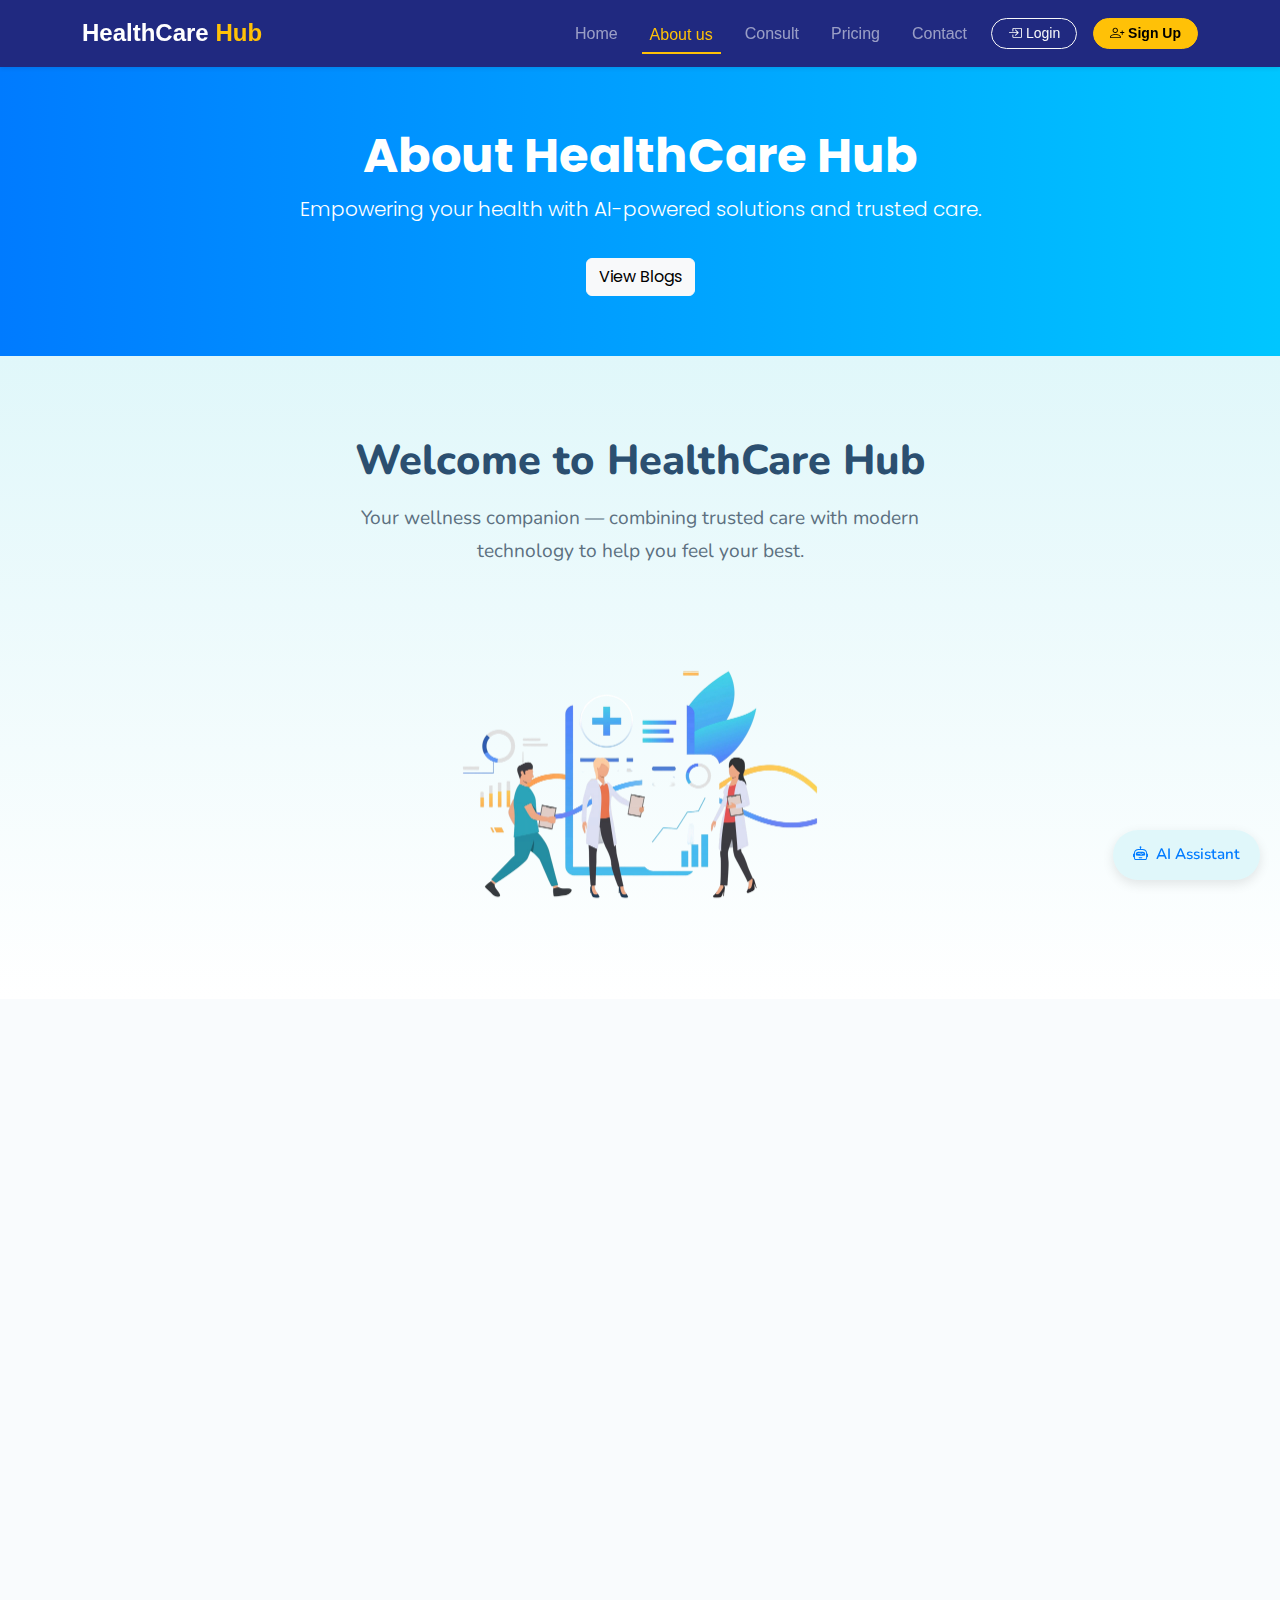
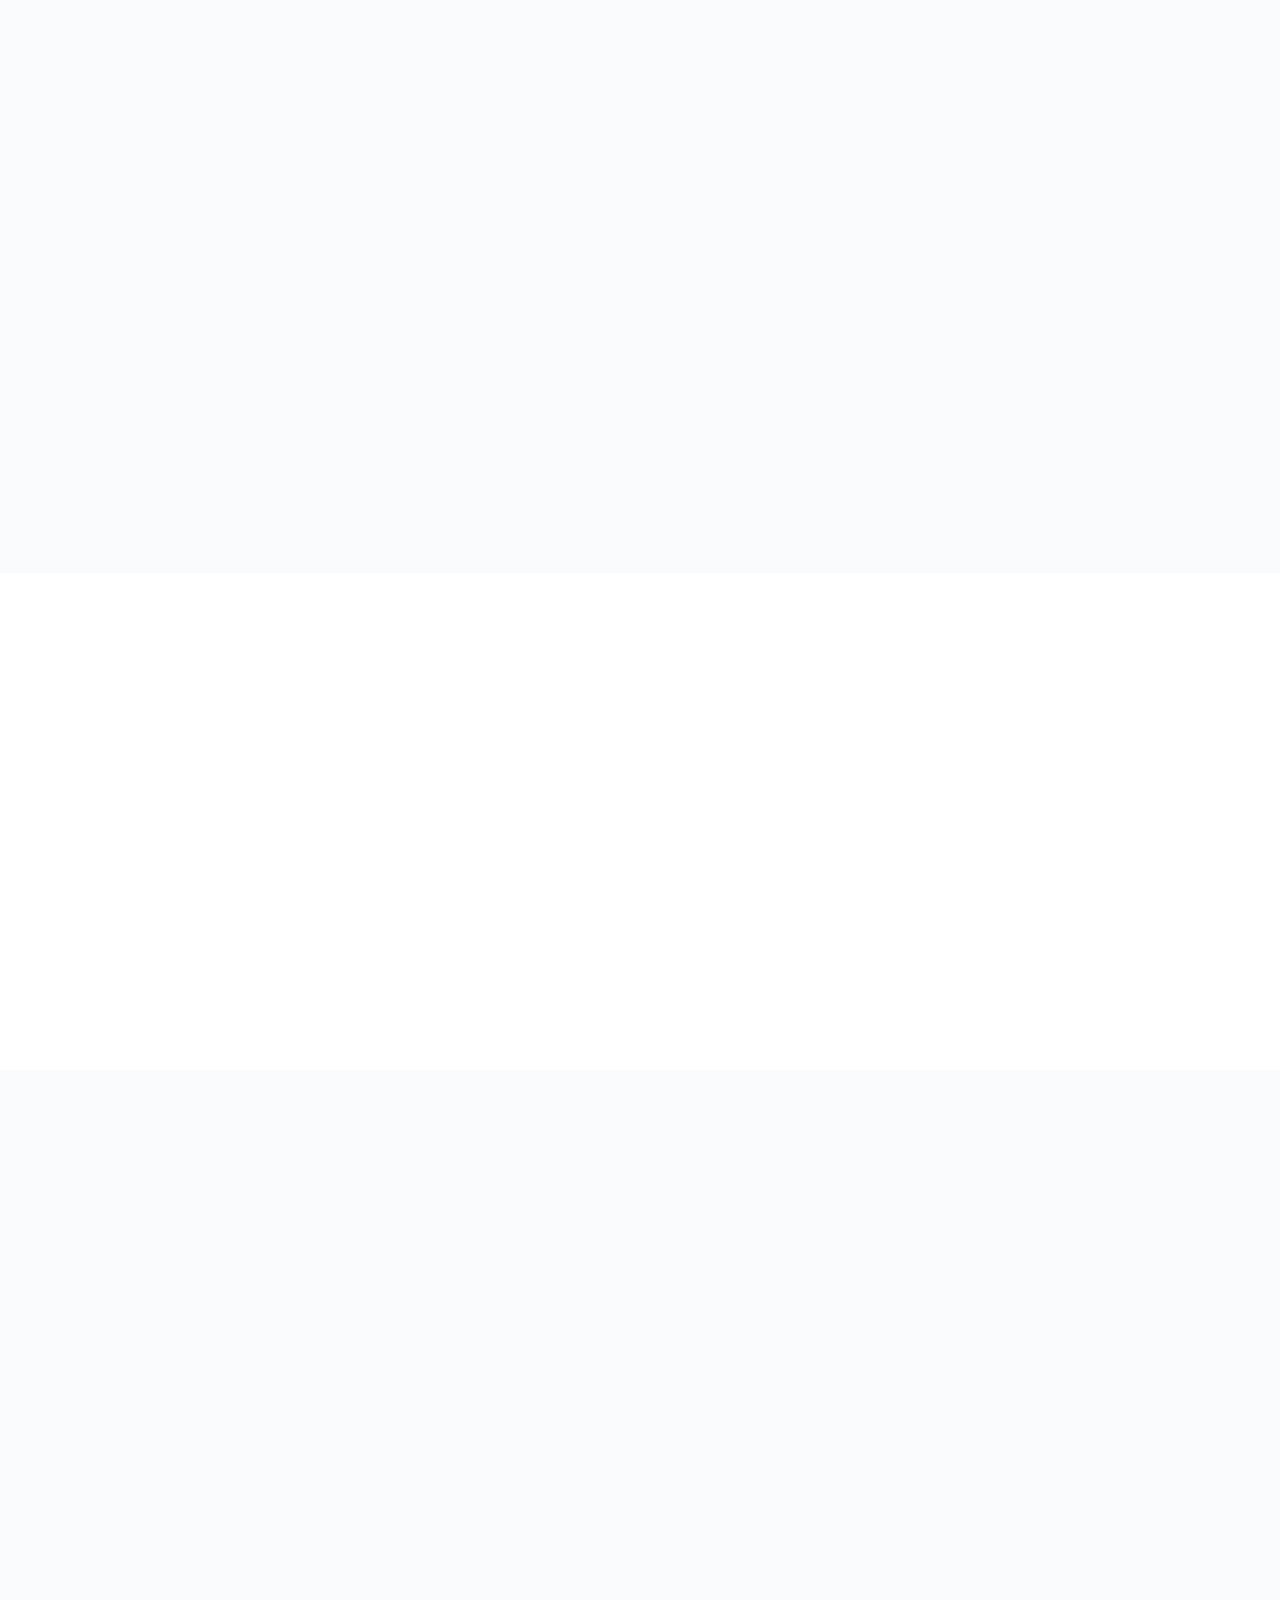
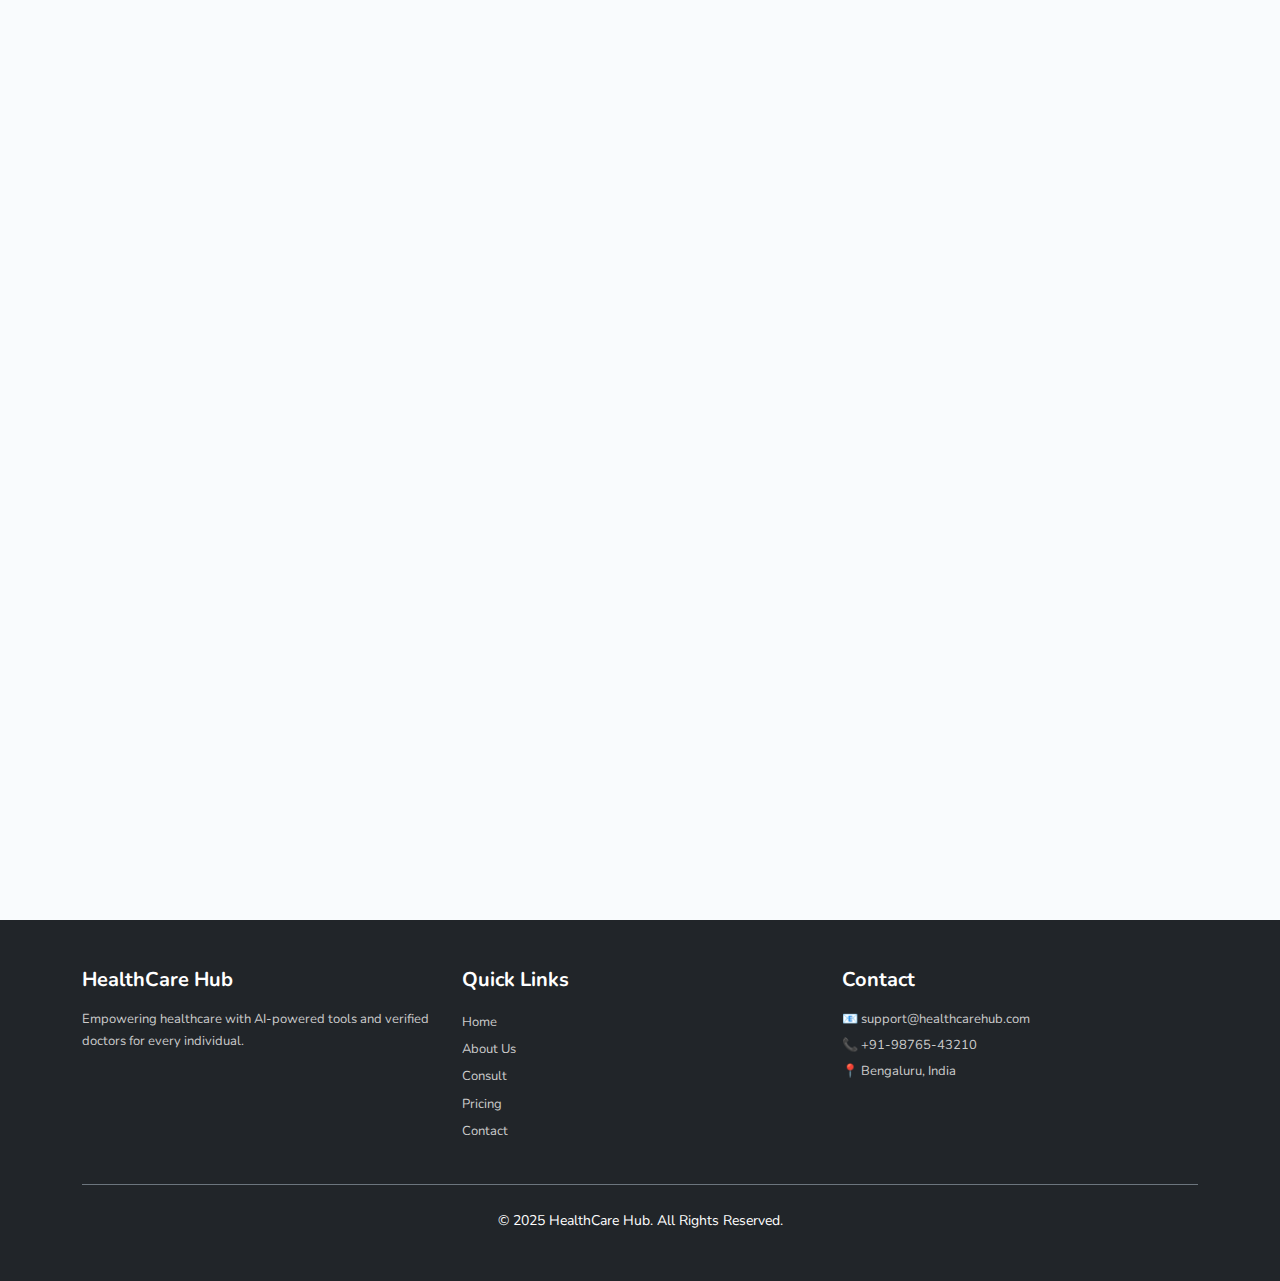
<file: about-us.html>
<!DOCTYPE html>
<html lang="en">
<head>
  <meta charset="UTF-8" />
  <meta name="viewport" content="width=device-width, initial-scale=1.0"/>
  <title>About Us | HealthCare Hub</title>

  <!-- Fonts & Icons -->
  <link rel="stylesheet" href="https://cdn.jsdelivr.net/npm/bootstrap-icons/font/bootstrap-icons.css">
  <link href="https://fonts.googleapis.com/css2?family=Nunito:wght@300;600;800&display=swap" rel="stylesheet">
  <link href="https://cdn.jsdelivr.net/npm/aos@2.3.4/dist/aos.css" rel="stylesheet">
  <!-- Bootstrap 5 -->
  <link href="https://cdn.jsdelivr.net/npm/bootstrap@5.3.0/dist/css/bootstrap.min.css" rel="stylesheet">
  <!-- Font Awesome -->
  <link rel="stylesheet" href="https://cdnjs.cloudflare.com/ajax/libs/font-awesome/6.5.0/css/all.min.css">
  <!-- Google Fonts -->
  <link href="https://fonts.googleapis.com/css2?family=Poppins:wght@300;500;700&display=swap" rel="stylesheet">

  <!-- Bootstrap Icons CDN -->
  <link rel="stylesheet" href="https://cdn.jsdelivr.net/npm/bootstrap-icons@1.10.5/font/bootstrap-icons.css">
  
  <!-- AOS CSS -->
  <link href="https://cdn.jsdelivr.net/npm/aos@2.3.4/dist/aos.css" rel="stylesheet">

  <style>
    :root {
      --primary: #6bb6ff;
      --accent: #b3e5fc;
      --bg: #f9fbfd;
      --text: #444;
      --heading: #2b4f70;
    }
    nav{ 
    font-family: 'Arial', sans-serif;
  }
  
  .navbar .nav-link.active {
    color: #ffc107 !important; 
    font-weight: 600; 
    border-bottom: 2px solid #ffc107; 
    padding-bottom: 4px;
  }
  .navbar .nav-link:hover {
    color: #ffc107 !important;
  }
    body {
      margin: 0;
      font-family: 'Nunito', sans-serif;
      background: var(--bg);
      color: var(--text);
      line-height: 1.7;
    }
    .hero-about {
    font-family: 'Poppins', sans-serif;
    background-image: url('banner-health.jpg'); /* Optional image */
    background-size: cover;
    background-position: center;
    background-blend-mode: overlay;
    background: linear-gradient(to right, #007bff, #00c6ff); 
    color: white; 
    padding: 60px 0; 
    text-align: center;
    /* line-height: 1.; */
    }

    /* Hero */
    .hero {
      background: linear-gradient(180deg, #e0f7fa, #ffffff);
      padding: 80px 20px 60px;
      text-align: center;
    }

    .hero h1 {
      font-size: 2.6rem;
      color: var(--heading);
      font-weight: 800;
      margin-bottom: 1rem;
    }

    .hero p {
      font-size: 1.2rem;
      color: #5c7080;
      max-width: 600px;
      margin: 0 auto 2rem;
    }

    .hero img {
      max-width: 500px;
      width: 90%;
      margin-top: 30px;
    }

    .section {
      padding: 80px 20px;
      text-align: center;
    }

    .section h2 {
      font-size: 2rem;
      color: var(--heading);
      margin-bottom: 1rem;
      font-weight: 700;
    }

    .section p {
      max-width: 700px;
      margin: 0 auto;
      color: #666;
    }

    .mission-section {
      background: linear-gradient(180deg, #e6f7fa 0%, #f9fbfd 100%);
      padding: 100px 20px;
      position: relative;
    }

    .mission-section h2 {
      font-size: 2.4rem;
      color: var(--heading);
      margin-bottom: 2rem;
      font-weight: 800;
    }

    .mission-text {
      max-width: 750px;
      margin: 0 auto;
      font-size: 1.25rem;
      color: #4a4a4a;
      line-height: 1.9;
      font-weight: 500;
      font-style: italic;
      padding: 0 10px;
    }
    .impact-stats {
     scroll-snap-type: x mandatory;
     -webkit-overflow-scrolling: touch;
    }
    .impact-stats > div {
      scroll-snap-align: center;
      background-color: #111; /* optional for contrast */
      border-radius: 12px;
      padding: 20px 10px;
    }
    .features {
      display: grid;
      grid-template-columns: repeat(auto-fit, minmax(260px, 1fr));
      gap: 2rem;
      margin-top: 3rem;
    }

    .feature {
      background: white;
      border-radius: 18px;
      padding: 2rem;
      box-shadow: 0 8px 24px rgba(0, 0, 0, 0.05);
      transition: all 0.3s ease;
    }

    .feature:hover {
      transform: translateY(-4px);
      box-shadow: 0 12px 32px rgba(0, 0, 0, 0.08);
    }

    .feature i {
      font-size: 2rem;
      color: var(--primary);
      margin-bottom: 0.8rem;
    }

    .feature h5 {
      font-weight: 700;
      color: var(--heading);
      margin-bottom: 0.5rem;
    }
    .blog-container {
      display: grid;
      grid-template-columns: repeat(auto-fit, minmax(280px, 1fr));
      gap: 2rem;
    }

    /* Scrollable carousel for small screens */
   @media (max-width: 768px) {
    .blog-container {
      display: flex;
      overflow-x: auto;
      gap: 1.2rem;
      padding-bottom: 1rem;
      scroll-snap-type: x mandatory;
    }
  .blog-card {
      flex: 0 0 85%;
      scroll-snap-align: center;
    }
  }

   /* Blog card styles (reuse previous styles) */
  .blog-card {
      background: #ffffff;
      border-radius: 16px;
      overflow: hidden;
      box-shadow: 0 6px 20px rgba(0, 0, 0, 0.05);
      transition: transform 0.3s ease;
      min-width: 260px;
  }
  .blog-card:hover {
      transform: translateY(-6px);
  }

  .blog-card img {
    width: 100%;
    height: 180px;
    object-fit: cover;
  }

  .blog-card .content {
    padding: 1.5rem;
    text-align: left;
  }

  .blog-card h5 {
    font-size: 1.1rem;
    color: var(--heading);
    font-weight: 700;
    margin-bottom: 0.5rem;
  }

  .blog-card p {
    font-size: 0.95rem;
    color: #666;
    margin-bottom: 1rem;
  }

  .blog-card a {
    text-decoration: none;
    color: var(--primary);
    font-weight: 600;
    font-size: 0.95rem;
  }

  /* AI Chatbot */
  .help-button {
    position: fixed;
    bottom: 20px;
    right: 20px;
    background-color: #e0f7fa;
    color: #007bff;
    font-weight: 600;
    padding: 12px 20px;
    border-radius: 50px;
    box-shadow: 0 4px 12px rgba(0, 0, 0, 0.1);
    text-decoration: none;
    font-size: 0.95rem;
    display: flex;
    align-items: center;
    gap: 8px;
    z-index: 1000;
    border: none;
    cursor: pointer;
    transition: background 0.3s ease;
  }

  .help-button:hover {
    background-color: #b2ebf2;
  }

  /* Chat Panel */
  .chatbot-panel {
    position: fixed;
    bottom: 80px;
    right: 20px;
    width: 320px;
    background: #ffffff;
    border-radius: 16px;
    box-shadow: 0 10px 25px rgba(0, 0, 0, 0.1);
    display: none;
    flex-direction: column;
    overflow: hidden;
    z-index: 1001;
  }

  .chatbot-header {
    background-color: #00bcd4;
    color: white;
    padding: 12px 16px;
    font-weight: 600;
    display: flex;
    justify-content: space-between;
    align-items: center;
  }

  .chatbot-body {
    padding: 16px;
    font-size: 0.95rem;
    color: #444;
    min-height: 120px;
  }

  .close-btn {
    background: none;
    border: none;
    color: white;
    font-size: 1rem;
    cursor: pointer;
  }
    /* cta  */
    .cta {
      background: linear-gradient(to right, #b2ebf2, #e1f5fe);
      padding: 60px 20px;
      border-radius: 30px;
      margin: 60px auto 60px;
      max-width: 900px;
      text-align: center;
    }

    .cta h3 {
      font-size: 1.8rem;
      color: #00796b;
      font-weight: 800;
      margin-bottom: 1rem;
    }

    .cta a {
      display: inline-block;
      margin-top: 1.5rem;
      background: #4fc3f7;
      color: white;
      padding: 12px 28px;
      border-radius: 50px;
      text-decoration: none;
      font-weight: 600;
      box-shadow: 0 4px 12px rgba(0, 0, 0, 0.1);
      transition: background 0.3s;
    }

    .cta a:hover {
      background: #039be5;
    }
    .confetti-piece {
      position: absolute;
      top: -10px;
      animation: fall linear infinite;
    }
    @keyframes fall {
      0% {
      transform: translateY(0) rotate(0deg);
      }
      100% {
      transform: translateY(110vh) rotate(360deg);
      }
    }
    .partner-logo {
      max-height: 50px;
      transition: transform 0.3s ease, filter 0.3s ease;
      filter: grayscale(100%);
    }

    .partner-logo:hover {
    transform: scale(1.05);
    filter: grayscale(0%);
    }

    .trusted-carousel {
    scroll-snap-type: x mandatory;
    -webkit-overflow-scrolling: touch;
    }

    .trusted-carousel img {
    flex: 0 0 auto;
    scroll-snap-align: center;
    max-height: 50px;
    }


    
    footer {
      background-color: #333;
      color: white;
    }

    .footer-link,
    footer p {
      color: #cccccc;
      text-decoration: none;
      transition: color 0.3s ease;
      font-size: small;
    }

    .footer-link:hover,
    footer p:hover {
      text-decoration: underline;
      color: #ffffff;
    }
    footer h5 {
      font-weight: 600;
    }

    @media (max-width: 600px) {
      .hero h1 { font-size: 2rem; }
      .section h2 { font-size: 1.5rem; }
    }
  </style>
</head>
<body>
    <!-- Navbar -->
  <nav class="navbar navbar-expand-lg navbar-dark sticky-top shadow-sm"  style="background-color: rgba(20, 30, 121, 0.95); font-family: 'Arial', sans-serif;">
    <div class="container">
      <a class="navbar-brand fw-bold text-white fs-4" href="#">
        HealthCare <span class="text-warning">Hub</span>
      </a>
      <button class="navbar-toggler text-white" type="button" data-bs-toggle="collapse" data-bs-target="#navbarNav">
        <span class="navbar-toggler-icon"></span>
      </button>
      <div class="collapse navbar-collapse" id="navbarNav">
        <ul class="navbar-nav ms-auto align-items-center gap-3">
          <li class="nav-item">
            <a class="nav-link fw-medium" href="index.html">Home</a>
          </li>
          <li class="nav-item">
            <a class="nav-link fw-medium active" href="about-us.html">About us</a>
          </li>
          <li class="nav-item">
            <a class="nav-link fw-medium" href="consult.html">Consult</a>
          </li>
          <li class="nav-item">
            <a class="nav-link fw-medium" href="pricing.html">Pricing</a>
          </li>
          <li class="nav-item">
            <a class="nav-link fw-medium" href="contact-us.html">Contact</a>
          </li>
          <li class="nav-item">
            <a class="btn btn-outline-light btn-sm px-3 rounded-pill" href="login.html">
              <i class="bi bi-box-arrow-in-right"></i> Login
            </a>
          </li>
          <li class="nav-item">
            <a class="btn btn-warning btn-sm px-3 rounded-pill fw-semibold" href="signup.html">
              <i class="bi bi-person-plus"></i> Sign Up
            </a>
          </li>
        </ul>
      </div>
    </div>
  </nav>

   <!-- banner  -->
   <section class="hero-about ">
    <div class="container">
      <h1 class="display-5 fw-bold">About HealthCare Hub</h1>
      <p class="lead">Empowering your health with AI-powered solutions and trusted care.</p>
      <a href="#blogs" class="btn btn-light mt-3">View Blogs</a>

    </div>
  </section>
  <!-- Hero -->
  <section class="hero" data-aos="fade-down">
    <h1>Welcome to HealthCare Hub</h1>
    <p>Your wellness companion — combining trusted care with modern technology to help you feel your best.</p>
    <img src="soft-health.png" alt="Health Illustration">
  </section>

  <!-- Mission -->
  <section class="section mission-section" data-aos="fade-up">
    <div class="container">
      <h2>Our Mission</h2>
      <p class="mission-text">
        “We believe in simplifying healthcare by offering a safe, gentle, and intelligent space — where expert doctors, AI insights, and emotional wellness come together to support your health journey.”
      </p>
    </div>
  </section>
  


  <!-- Impact Section -->
  <section class="py-5" data-aos="fade-up" style="background-color: #000;">
    <div class="container">
      <h2 class="fw-bold mb-4 text-center text-white" data-aos="fade-up">Our Impact So Far</h2>
  
      <!-- Scrollable container for mobile -->
      <div class="impact-stats d-flex d-md-none gap-4 px-2 overflow-auto">
        <!-- Each stat -->
        <div class="text-white text-center flex-shrink-0" style="width: 75%;">
          <i class="bi bi-emoji-smile text-primary display-6 mb-2"></i>
          <h2 class="fw-bold">2,000+</h2>
          <p>Happy Users</p>
        </div>
        <div class="text-white text-center flex-shrink-0" style="width: 75%;">
          <i class="bi bi-person-badge text-success display-6 mb-2"></i>
          <h2 class="fw-bold">200+</h2>
          <p>Verified Doctors</p>
        </div>
        <div class="text-white text-center flex-shrink-0" style="width: 75%;">
          <i class="bi bi-clipboard2-pulse text-info display-6 mb-2"></i>
          <h2 class="fw-bold">25+</h2>
          <p>Specialities</p>
        </div>
        <div class="text-white text-center flex-shrink-0" style="width: 75%;">
          <i class="bi bi-star-fill text-warning display-6 mb-2"></i>
          <h2 class="fw-bold">4.5 / 5</h2>
          <p>App Rating</p>
        </div>
      </div>
  
      <!-- Desktop Grid -->
      <div class="row d-none d-md-flex text-center text-white gy-4 mt-4">
        <div class="col-md-3">
          <i class="bi bi-emoji-smile text-primary display-6 mb-2"></i>
          <h2 class="fw-bold">2,000+</h2>
          <p class="mb-0">Happy Users</p>
        </div>
        <div class="col-md-3">
          <i class="bi bi-person-badge text-success display-6 mb-2"></i>
          <h2 class="fw-bold">200+</h2>
          <p class="mb-0">Verified Doctors</p>
        </div>
        <div class="col-md-3">
          <i class="bi bi-clipboard2-pulse text-info display-6 mb-2"></i>
          <h2 class="fw-bold">25+</h2>
          <p class="mb-0">Specialities</p>
        </div>
        <div class="col-md-3">
          <i class="bi bi-star-fill text-warning display-6 mb-2"></i>
          <h2 class="fw-bold">4.5 / 5</h2>
          <p class="mb-0">App Rating</p>
        </div>
      </div>
    </div>
  </section>
  
  <!-- Features -->
  <section class="section" style="background: #f1f9fb;" data-aos="fade-up">
    <h2>What We Offer</h2>
    <div class="features">
      <div class="feature" data-aos="fade-up" data-aos-delay="100">
        <i class="bi bi-person-heart"></i>
        <h5>Doctor Consultations</h5>
        <p>Speak with certified professionals who care about your physical and emotional well-being.</p>
      </div>
      <div class="feature" data-aos="fade-up" data-aos-delay="200">
        <i class="bi bi-robot"></i>
        <h5>AI Health Insights</h5>
        <p>Receive personalized recommendations to support your health goals and reduce stress.</p>
      </div>
      <div class="feature" data-aos="fade-up" data-aos-delay="300">
        <i class="bi bi-calendar-heart"></i>
        <h5>Easy Appointments</h5>
        <p>Book appointments without hassle, with reminders that help you stay on track.</p>
      </div>
    </div>
  </section>

    <!-- Core Values Section -->
  <section class="py-5 bg-white text-center" style="font-family: 'Poppins', sans-serif;">
    <div class="container">
      <h2 class="fw-bold mb-4" data-aos="fade-up">Our Core Values</h2>
      <p class="text-muted mb-5" style="max-width: 700px; margin: 0 auto;" data-aos="fade-up" data-aos-delay="100">
        We are driven by principles that shape every interaction, every innovation, and every experience we offer.
      </p>
  
      <div class="row g-4">
        <!-- Value 1 -->
        <div class="col-md-3 col-6" data-aos="zoom-in" data-aos-delay="200">
          <div class="p-4 shadow-sm rounded-4 h-100 bg-light">
            <i class="bi bi-heart-pulse-fill fs-1 text-danger mb-3"></i>
            <h5 class="fw-semibold">Compassion</h5>
            <p class="small text-muted">We care deeply and treat every user with empathy and understanding.</p>
          </div>
        </div>
  
        <!-- Value 2 -->
        <div class="col-md-3 col-6" data-aos="zoom-in" data-aos-delay="300">
          <div class="p-4 shadow-sm rounded-4 h-100 bg-light">
            <i class="bi bi-shield-check fs-1 text-success mb-3"></i>
            <h5 class="fw-semibold">Trust</h5>
            <p class="small text-muted">We earn confidence by being secure, reliable, and transparent.</p>
          </div>
        </div>
  
        <!-- Value 3 -->
        <div class="col-md-3 col-6" data-aos="zoom-in" data-aos-delay="400">
          <div class="p-4 shadow-sm rounded-4 h-100 bg-light">
            <i class="bi bi-lightbulb fs-1 text-warning mb-3"></i>
            <h5 class="fw-semibold">Innovation</h5>
            <p class="small text-muted">We blend AI with care to create smart, accessible health solutions.</p>
          </div>
        </div>
  
        <!-- Value 4 -->
        <div class="col-md-3 col-6" data-aos="zoom-in" data-aos-delay="500">
          <div class="p-4 shadow-sm rounded-4 h-100 bg-light">
            <i class="bi bi-people fs-1 text-primary mb-3"></i>
            <h5 class="fw-semibold">Inclusivity</h5>
            <p class="small text-muted">We believe in healthcare that reaches everyone — no matter where.</p>
          </div>
        </div>
      </div>
    </div>
  </section>
  
  <!-- Blog Section -->
  <section class="section bg-white" data-aos="fade-up" id="blogs">
    <h2 style="color: var(--heading);">Latest Wellness Tips</h2>
    <p style="color: #666; max-width: 700px; margin: 0 auto 3rem;">
      Explore articles from our health experts to stay informed, mindful, and well.
    </p>
  
    <!-- Responsive container -->
    <div class="blog-container">
      <!-- Blog Card 1 -->
      <div class="blog-card">
        <img src="HealthyFood.jpg" alt="Healthy Food">
        <div class="content">
          <h5>Top 5 Foods for a Healthy Heart</h5>
          <p>Simple, everyday meals that support cardiovascular health and reduce inflammation.</p>
          <a href="#">Read More →</a>
        </div>
      </div>
  
      <!-- Blog Card 2 -->
      <div class="blog-card">
        <img src="Exercise.jpg" alt="Exercise">
        <div class="content">
          <h5>The Power of Daily Movement</h5>
          <p>How 20 minutes a day can improve mental clarity, sleep, and mood.</p>
          <a href="#">Read More →</a>
        </div>
      </div>
  
      <!-- Blog Card 3 -->
      <div class="blog-card">
        <img src="mental_heatlh.jpg" alt="Stress Relief">
        <div class="content">
          <h5>Breathwork & Stress Relief</h5>
          <p>Gentle breathing techniques to ease anxiety and reconnect with calm.</p>
          <a href="#">Read More →</a>
        </div>
      </div>
    </div>
  </section>
   <!-- Floating AI Assistant Button -->
   <button class="help-button" onclick="toggleChatbot()" title="AI Assistant">
    <i class="bi bi-robot"></i> AI Assistant
  </button>

  <!-- AI Assistant Chat Panel -->
  <div id="chatbot" class="chatbot-panel">
    <div class="chatbot-header">
      <span>AI Health Assistant</span>
      <button onclick="toggleChatbot()" class="close-btn"><i class="bi bi-x-lg"></i></button>
    </div>
    <div class="chatbot-body">
      <p class="placeholder-text">👋 Hi! I’m here to help with anything health-related.</p>
      <!-- Replace this with real AI integration if needed -->
    </div>
  </div>
  
      <!-- Special Launch Offer Section with Confetti -->
  <section class="py-5 text-center text-white position-relative overflow-hidden" data-aos="fade-up" style="background: linear-gradient(135deg, #0d6efd, #6610f2); min-height: 400px;">
   
    <!-- Confetti Background -->
    <div class="confetti position-absolute top-0 start-0 w-100 h-100" style="pointer-events: none; z-index: 1;"></div>

    <div class="container position-relative z-2" data-aos="fade-up" data-aos-duration="1200">
      <h1 class="fw-bold mb-3 display-5">🎉 Special Launch Offer! 🎉</h1>
      <p class="lead mb-4">Sign up for the <strong>Pro Plan</strong> today and enjoy <span class="text-warning fw-bold">1 Month Free</span> upgrade to our Plus Plan!</p>
      <a href="#" class="btn btn-warning btn-lg px-5 py-2 rounded-pill fw-semibold shadow" style="transition: all 0.3s ease;">
        Claim Offer Now
      </a>
    </div>

 </section>
 
  <!-- CTA -->
  <section class="cta" data-aos="zoom-in">
    <h3>Join the Wellness Revolution</h3>
    <p>Sign up for free and experience calm, confidence, and care — all in one app.</p>
    <a href="signup.html">Get Started</a>
  </section>

 
  <!-- Footer -->
  <footer class="footer bg-dark text-white py-5">
    <div class="container">
      <div class="row text-center text-md-start gy-4">
  
        <!-- Column 1 -->
        <div class="col-12 col-md-4">
          <h5 class="fw-bold mb-3">HealthCare Hub</h5>
          <p style="color: #cccccc;">Empowering healthcare with AI-powered tools and verified doctors for every individual.</p>
        </div>
  
        <!-- Column 2 -->
        <div class="col-6 col-md-4">
          <h5 class="fw-bold mb-3">Quick Links</h5>
          <ul class="list-unstyled">
            <li><a href="index.html" class="footer-link">Home</a></li>
            <li><a href="about-us.html" class="footer-link">About Us</a></li>
            <li><a href="consult.html" class="footer-link">Consult</a></li>
            <li><a href="pricing.html" class="footer-link">Pricing</a></li>
            <li><a href="contact-us.html" class="footer-link">Contact</a></li>
          </ul>
        </div>
  
        <!-- Column 3 -->
        <div class="col-6 col-md-4">
          <h5 class="fw-bold mb-3">Contact</h5>
          <p class="mb-1">📧 support@healthcarehub.com</p>
          <p class="mb-1">📞 +91-98765-43210</p>
          <p class="mb-0">📍 Bengaluru, India</p>
        </div>
      </div>
  
      <!-- Bottom Text (this must be inside .container) -->
      <div class="text-center pt-4 mt-4 border-top border-secondary small ">
        © 2025 HealthCare Hub. All Rights Reserved.
      </div>
    </div>
  </footer>
  
  

  <!-- AOS -->
  <script src="https://cdn.jsdelivr.net/npm/aos@2.3.4/dist/aos.js"></script>
  <script>AOS.init();</script>
  <script>
    function toggleChatbot() {
      const panel = document.getElementById('chatbot');
      panel.style.display = panel.style.display === 'flex' ? 'none' : 'flex';
    }
  </script>
  <script>
    const confettiContainer = document.querySelector('.confetti');
  
    for (let i = 0; i < 100; i++) {
      const confetti = document.createElement('div');
      confetti.classList.add('confetti-piece');
      confetti.style.left = Math.random() * 100 + 'vw';
      confetti.style.animationDuration = (Math.random() * 3 + 2) + 's';
      confetti.style.opacity = Math.random();
      confetti.style.fontSize = Math.random() * 10 + 8 + 'px';
      confetti.innerHTML = '🎊';
      confettiContainer.appendChild(confetti);
    }
  </script>
  
</body>
</html>
</file>
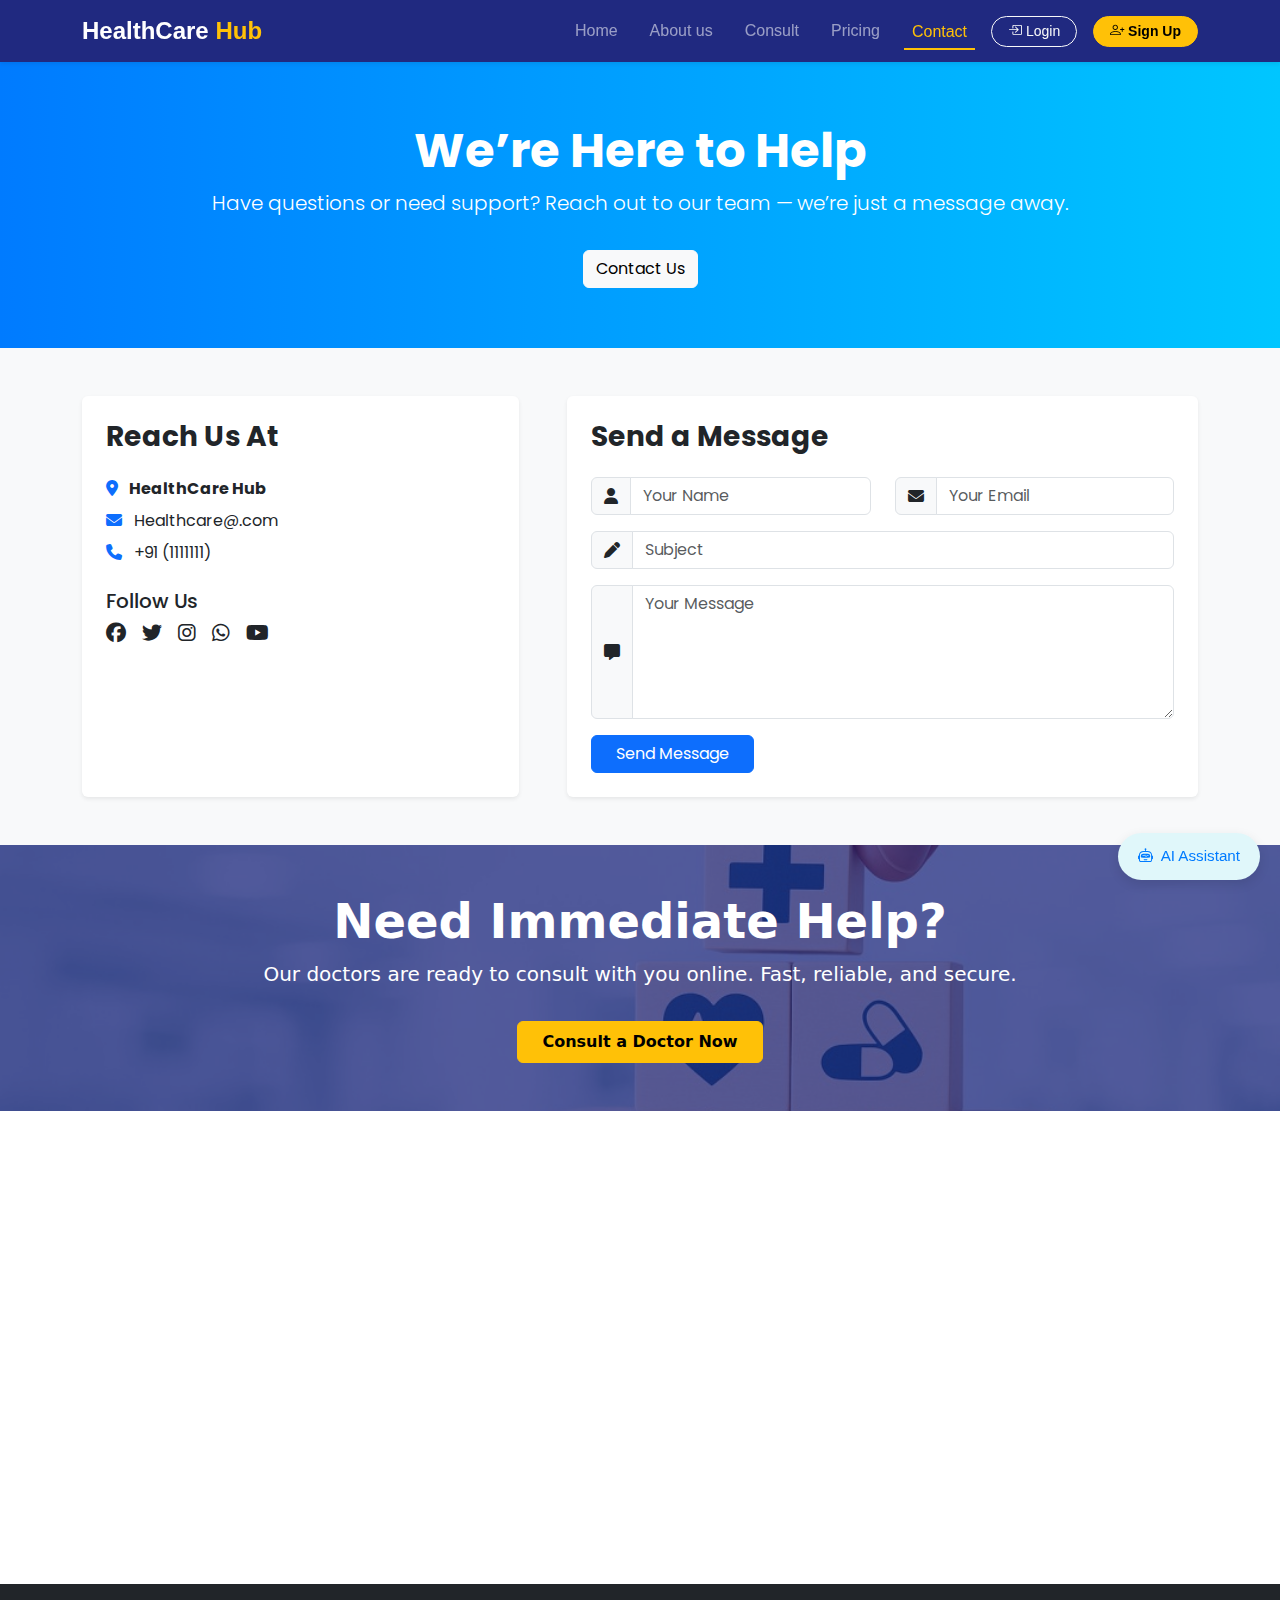
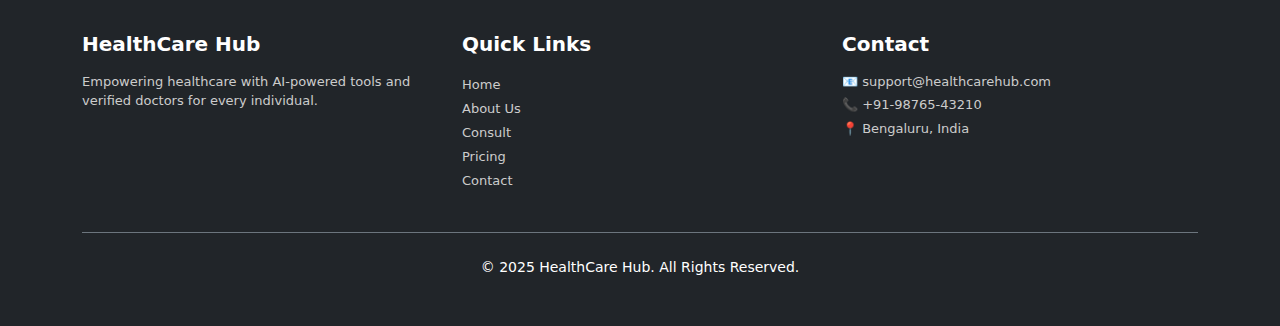
<file: contact-us.html>
<!DOCTYPE html>
<html lang="en">
<head>
  <meta charset="UTF-8" />
  <meta name="viewport" content="width=device-width, initial-scale=1.0"/>
  <title>Contact Us | HealthCare Hub</title>

  <!-- Bootstrap 5 -->
  <link href="https://cdn.jsdelivr.net/npm/bootstrap@5.3.0/dist/css/bootstrap.min.css" rel="stylesheet">
  <!-- Font Awesome -->
  <link rel="stylesheet" href="https://cdnjs.cloudflare.com/ajax/libs/font-awesome/6.5.0/css/all.min.css">
  <!-- Google Fonts -->
  <link href="https://fonts.googleapis.com/css2?family=Poppins:wght@300;500;700&display=swap" rel="stylesheet">
  <!-- Custom CSS -->
  <!-- <link rel="stylesheet" href="styles.css"> -->

  <!-- Bootstrap Icons CDN -->
  <link rel="stylesheet" href="https://cdn.jsdelivr.net/npm/bootstrap-icons@1.10.5/font/bootstrap-icons.css">
  <style>
    html{scroll-behavior: smooth;}

    .hero { background: linear-gradient(to right, #007bff, #00c6ff); color: white; padding: 60px 0; text-align: center; }

    .navbar .nav-link.active {
      color: #ffc107 !important; 
      font-weight: 600; 
      border-bottom: 2px solid #ffc107; 
      padding-bottom: 4px;
    }
    .navbar .nav-link:hover {
      color: #ffc107 !important;
    }
     /* AI Chatbot */
  .help-button {
    position: fixed;
    bottom: 20px;
    right: 20px;
    background-color: #e0f7fa;
    color: #007bff;
    font-weight: 500;
    padding: 12px 20px;
    border-radius: 50px;
    box-shadow: 0 4px 12px rgba(0, 0, 0, 0.1);
    text-decoration: none;
    font-size: 0.95rem;
    display: flex;
    align-items: center;
    gap: 8px;
    z-index: 1000;
    border: none;
    cursor: pointer;
    transition: background 0.3s ease;
  }

  .help-button:hover {
    background-color: #b2ebf2;
  }

  /* Chat Panel */
  .chatbot-panel {
    position: fixed;
    bottom: 80px;
    right: 20px;
    width: 320px;
    background: #ffffff;
    border-radius: 16px;
    box-shadow: 0 10px 25px rgba(0, 0, 0, 0.1);
    display: none;
    flex-direction: column;
    overflow: hidden;
    z-index: 1001;
  }

  .chatbot-header {
    background-color: #00bcd4;
    color: white;
    padding: 12px 16px;
    font-weight: 600;
    display: flex;
    justify-content: space-between;
    align-items: center;
  }

  .chatbot-body {
    padding: 16px;
    font-size: 0.95rem;
    color: #444;
    min-height: 120px;
  }

  .close-btn {
    background: none;
    border: none;
    color: white;
    font-size: 1rem;
    cursor: pointer;
  }

  /* Placeholder for now */
  .placeholder-text {
    text-align: center;
    color: #888;
    margin-top: 20px;
  }
  .help-button,
  .chatbot-panel,
  .chatbot-header,
  .chatbot-body {
    font-family: 'Nunito', sans-serif;
  }
    /* footer */
    footer {
      background-color: #333;
      color: white;
    }

    .footer-link,
    footer p {
      color: #cccccc;
      text-decoration: none;
      transition: color 0.3s ease;
      font-size: small;
    }

    .footer-link:hover,
    footer p:hover {
      text-decoration: underline;
      color: #ffffff;
    }
    footer h5 {
      font-weight: 600;
    }
  </style>
  
</head>
<body >

  <!-- Navbar -->
  <nav class="navbar navbar-expand-lg navbar-dark sticky-top shadow-sm"  style="background-color: rgba(20, 30, 121, 0.95); font-family: 'Arial', sans-serif;">
    <div class="container">
      <a class="navbar-brand fw-bold text-white fs-4" href="#">
        HealthCare <span class="text-warning">Hub</span>
      </a>
      <button class="navbar-toggler text-white" type="button" data-bs-toggle="collapse" data-bs-target="#navbarNav">
        <span class="navbar-toggler-icon"></span>
      </button>
      <div class="collapse navbar-collapse" id="navbarNav">
        <ul class="navbar-nav ms-auto align-items-center gap-3">
          <li class="nav-item">
            <a class="nav-link fw-medium" href="index.html">Home</a>
          </li>
          <li class="nav-item">
            <a class="nav-link fw-medium" href="about-us.html">About us</a>
          </li>
          <li class="nav-item">
            <a class="nav-link fw-medium" href="consult.html">Consult</a>
          </li>
          <li class="nav-item">
            <a class="nav-link fw-medium" href="pricing.html">Pricing</a>
          </li>
          <li class="nav-item">
            <a class="nav-link fw-medium active" href="contact-us.html">Contact</a>
          </li>
          <li class="nav-item">
            <a class="btn btn-outline-light btn-sm px-3 rounded-pill" href="login.html">
              <i class="bi bi-box-arrow-in-right"></i> Login
            </a>
          </li>
          <li class="nav-item">
            <a class="btn btn-warning btn-sm px-3 rounded-pill fw-semibold" href="signup.html">
              <i class="bi bi-person-plus"></i> Sign Up
            </a>
          </li>
        </ul>
      </div>
    </div>
  </nav>

  
  <!-- banner  -->
  <section class="hero">
    <div class="container" style="font-family: 'Poppins', sans-serif;">
      <h1 class="display-5 fw-bold">We’re Here to Help</h1>
      <p class="lead">Have questions or need support? Reach out to our team — we’re just a message away.</p>
      <a href="#contact-section" class="btn btn-light mt-3 bn-lg">Contact Us</a>
    </div>
  </section>

  <!-- Floating AI Assistant Button -->
  <button class="help-button" onclick="toggleChatbot()" title="AI Assistant">
    <i class="bi bi-robot"></i> AI Assistant
  </button>

  <!-- AI Assistant Chat Panel -->
  <div id="chatbot" class="chatbot-panel">
    <div class="chatbot-header">
      <span>AI Health Assistant</span>
      <button onclick="toggleChatbot()" class="close-btn"><i class="bi bi-x-lg"></i></button>
    </div>
    <div class="chatbot-body">
      <p class="placeholder-text">👋 Hi! I’m here to help with anything health-related.</p>
      <!-- Replace this with real AI integration if needed -->
    </div>
  </div>

  <!-- Contact Section -->
  <section class="py-5 bg-light" id="contact-section" style="font-family: 'Poppins', sans-serif;">
    <div class="container">
      <div class="row g-5 align-items-stretch">
        
        <!-- Contact Info -->
        <div class="col-md-5">
          <div class="bg-white p-4 rounded shadow-sm h-100">
            <h3 class="fw-bold mb-4">Reach Us At</h3>
            <p class="fw-bold mb-2"><i class="fas fa-map-marker-alt me-2 text-primary"></i> HealthCare Hub</p>
            <p class="mb-2"><i class="fas fa-envelope me-2 text-primary"></i> <a href="mailto:Healthcare@.com" class="text-dark text-decoration-none">Healthcare@.com</a></p>
            <p class="mb-4"><i class="fas fa-phone me-2 text-primary"></i> <a href="tel:+91" class="text-dark text-decoration-none">+91 (1111111)</a></p>

            <h5 class="mt-4">Follow Us</h5>
            <div class="d-flex gap-3">
              <a href="#" class="text-dark"><i class="fab fa-facebook fa-lg"></i></a>
              <a href="#" class="text-dark"><i class="fab fa-twitter fa-lg"></i></a>
              <a href="#" class="text-dark"><i class="fab fa-instagram fa-lg"></i></a>
              <a href="#" class="text-dark"><i class="fab fa-whatsapp fa-lg"></i></a>
              <a href="#" class="text-dark"><i class="fab fa-youtube fa-lg"></i></a>
            </div>
          </div>
        </div>

        <!-- Contact Form -->
        <div class="col-md-7">
          <div class="bg-white p-4 rounded shadow-sm">
            <h3 class="fw-bold mb-4">Send a Message</h3>
            <form action="#" method="post">
              <div class="row">
                <div class="col-md-6 mb-3">
                  <div class="input-group">
                    <span class="input-group-text"><i class="fas fa-user"></i></span>
                    <input type="text" class="form-control" placeholder="Your Name" required>
                  </div>
                </div>
                <div class="col-md-6 mb-3">
                  <div class="input-group">
                    <span class="input-group-text"><i class="fas fa-envelope"></i></span>
                    <input type="email" class="form-control" placeholder="Your Email" required>
                  </div>
                </div>
              </div>
              <div class="mb-3 input-group">
                <span class="input-group-text"><i class="fas fa-pen"></i></span>
                <input type="text" class="form-control" placeholder="Subject" required>
              </div>
              <div class="mb-3 input-group">
                <span class="input-group-text"><i class="fas fa-message"></i></span>
                <textarea class="form-control" rows="5" placeholder="Your Message" required></textarea>
              </div>
              <button type="submit" class="btn btn-primary px-4">Send Message</button>
            </form>
          </div>
        </div>

      </div>
    </div>
  </section>
  
  <!-- consultCTA  -->
  <section class="position-relative text-white py-5 mb-3" style="background-image: url('services.jpg'); background-size: cover; background-position: center;">
    <div class="overlay" style="position:absolute; top:0; left:0; width:100%; height:100%; background: rgba(20, 30, 121, 0.7); z-index: 1;"></div>
    <div class="container position-relative z-2 text-center">
      <h2 class="display-5 fw-bold">Need Immediate Help?</h2>
      <p class="lead">Our doctors are ready to consult with you online. Fast, reliable, and secure.</p>
      <a href="consult.html" class="btn btn-warning mt-3 px-4 py-2 fw-semibold">Consult a Doctor Now</a>
    </div>
  </section>
  
  <!-- Map Section -->
  <section class="py-0">
    <div class="container-fluid px-0">
      <iframe
        src="https://www.google.com/maps/embed?..." 
        width="100%" height="450" style="border:0;" allowfullscreen="" loading="lazy">
      </iframe>
    </div>
  </section>

  <!-- Footer -->
    
  <!-- Footer -->
  <footer class="footer bg-dark text-white py-5">
    <div class="container">
      <div class="row text-center text-md-start gy-4">
  
        <!-- Column 1 -->
        <div class="col-12 col-md-4">
          <h5 class="fw-bold mb-3">HealthCare Hub</h5>
          <p style="color: #cccccc;">Empowering healthcare with AI-powered tools and verified doctors for every individual.</p>
        </div>
  
        <!-- Column 2 -->
        <div class="col-6 col-md-4">
          <h5 class="fw-bold mb-3">Quick Links</h5>
          <ul class="list-unstyled">
            <li><a href="index.html" class="footer-link">Home</a></li>
            <li><a href="about-us.html" class="footer-link">About Us</a></li>
            <li><a href="consult.html" class="footer-link">Consult</a></li>
            <li><a href="pricing.html" class="footer-link">Pricing</a></li>
            <li><a href="contact-us.html" class="footer-link">Contact</a></li>
          </ul>
        </div>
  
        <!-- Column 3 -->
        <div class="col-6 col-md-4">
          <h5 class="fw-bold mb-3">Contact</h5>
          <p class="mb-1">📧 support@healthcarehub.com</p>
          <p class="mb-1">📞 +91-98765-43210</p>
          <p class="mb-0">📍 Bengaluru, India</p>
        </div>
      </div>
  
      <!-- Bottom Text (this must be inside .container) -->
      <div class="text-center pt-4 mt-4 border-top border-secondary small ">
        © 2025 HealthCare Hub. All Rights Reserved.
      </div>
    </div>
  </footer>

  <!-- Bootstrap JS -->
  <script src="https://cdn.jsdelivr.net/npm/bootstrap@5.3.0/dist/js/bootstrap.bundle.min.js"></script>
  <script>
    function toggleChatbot() {
      const panel = document.getElementById('chatbot');
      panel.style.display = panel.style.display === 'flex' ? 'none' : 'flex';
    }
  </script>
</body>
</html>
</file>
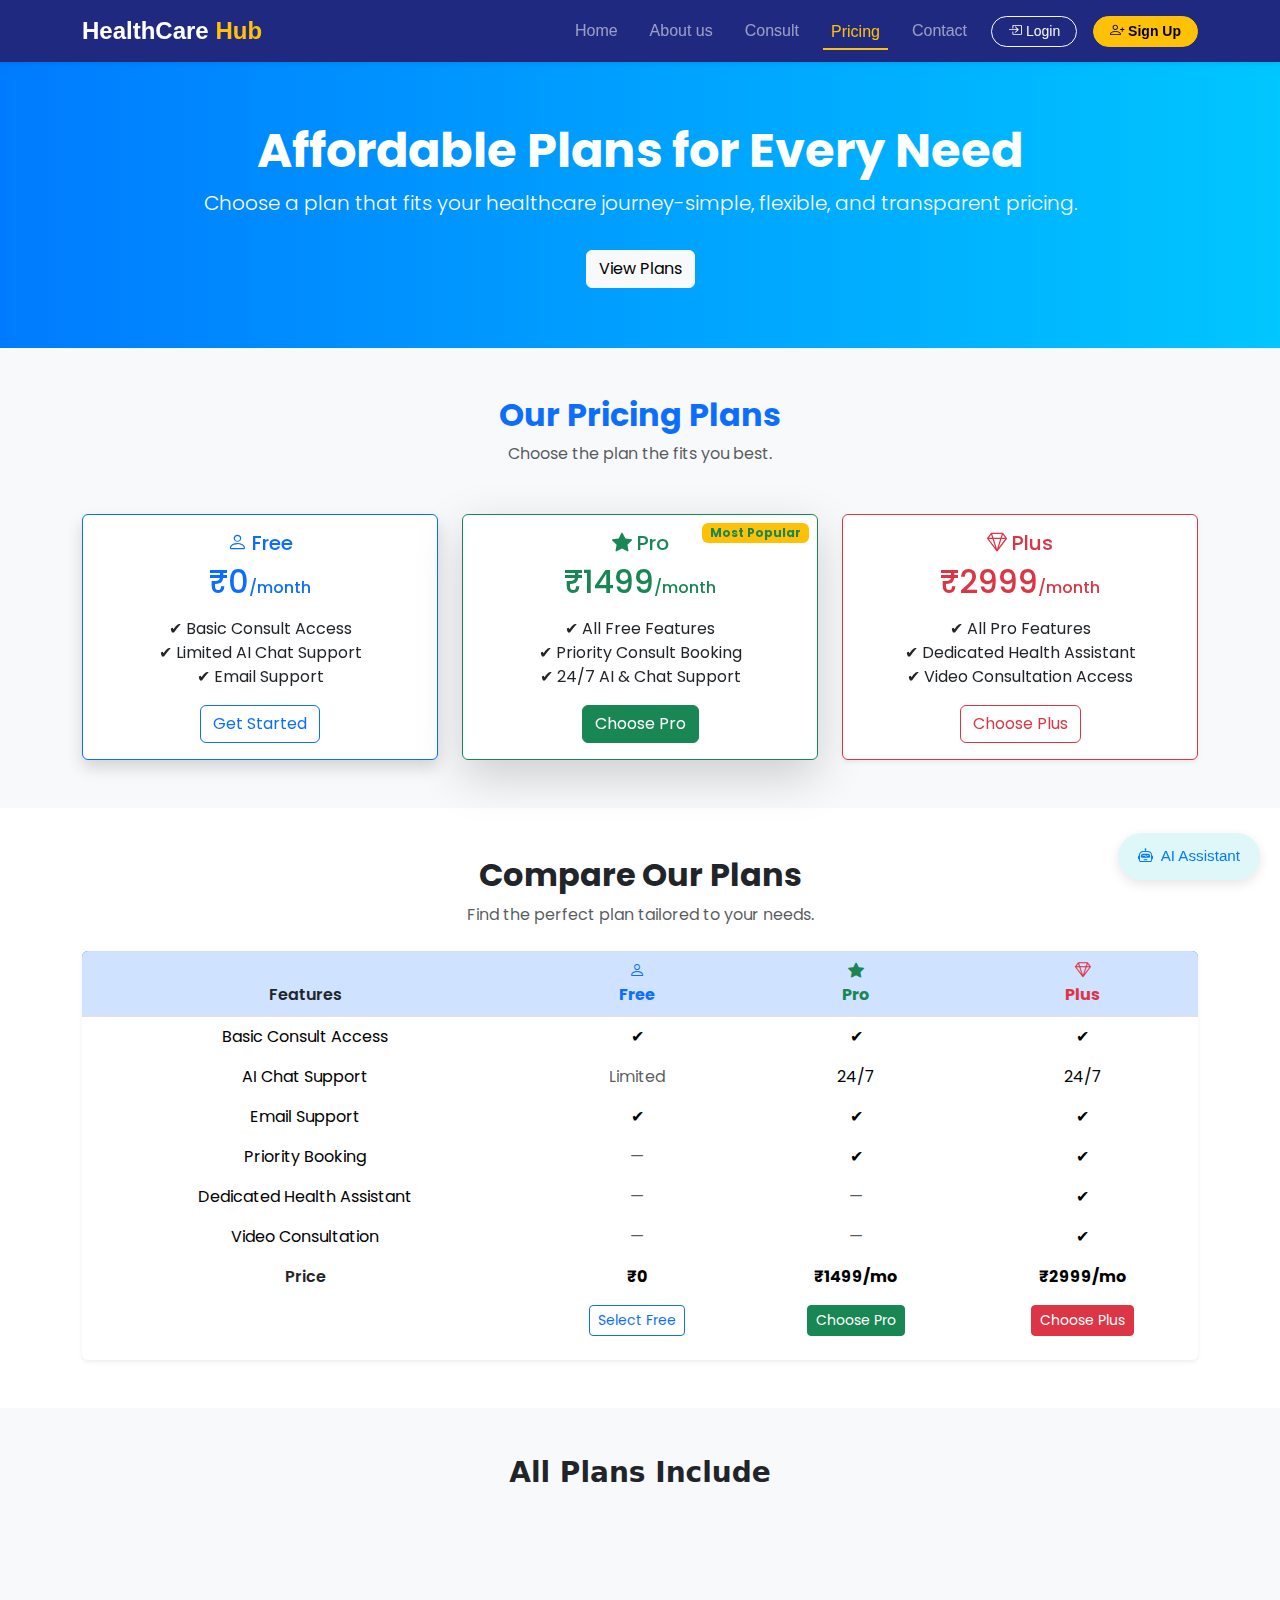
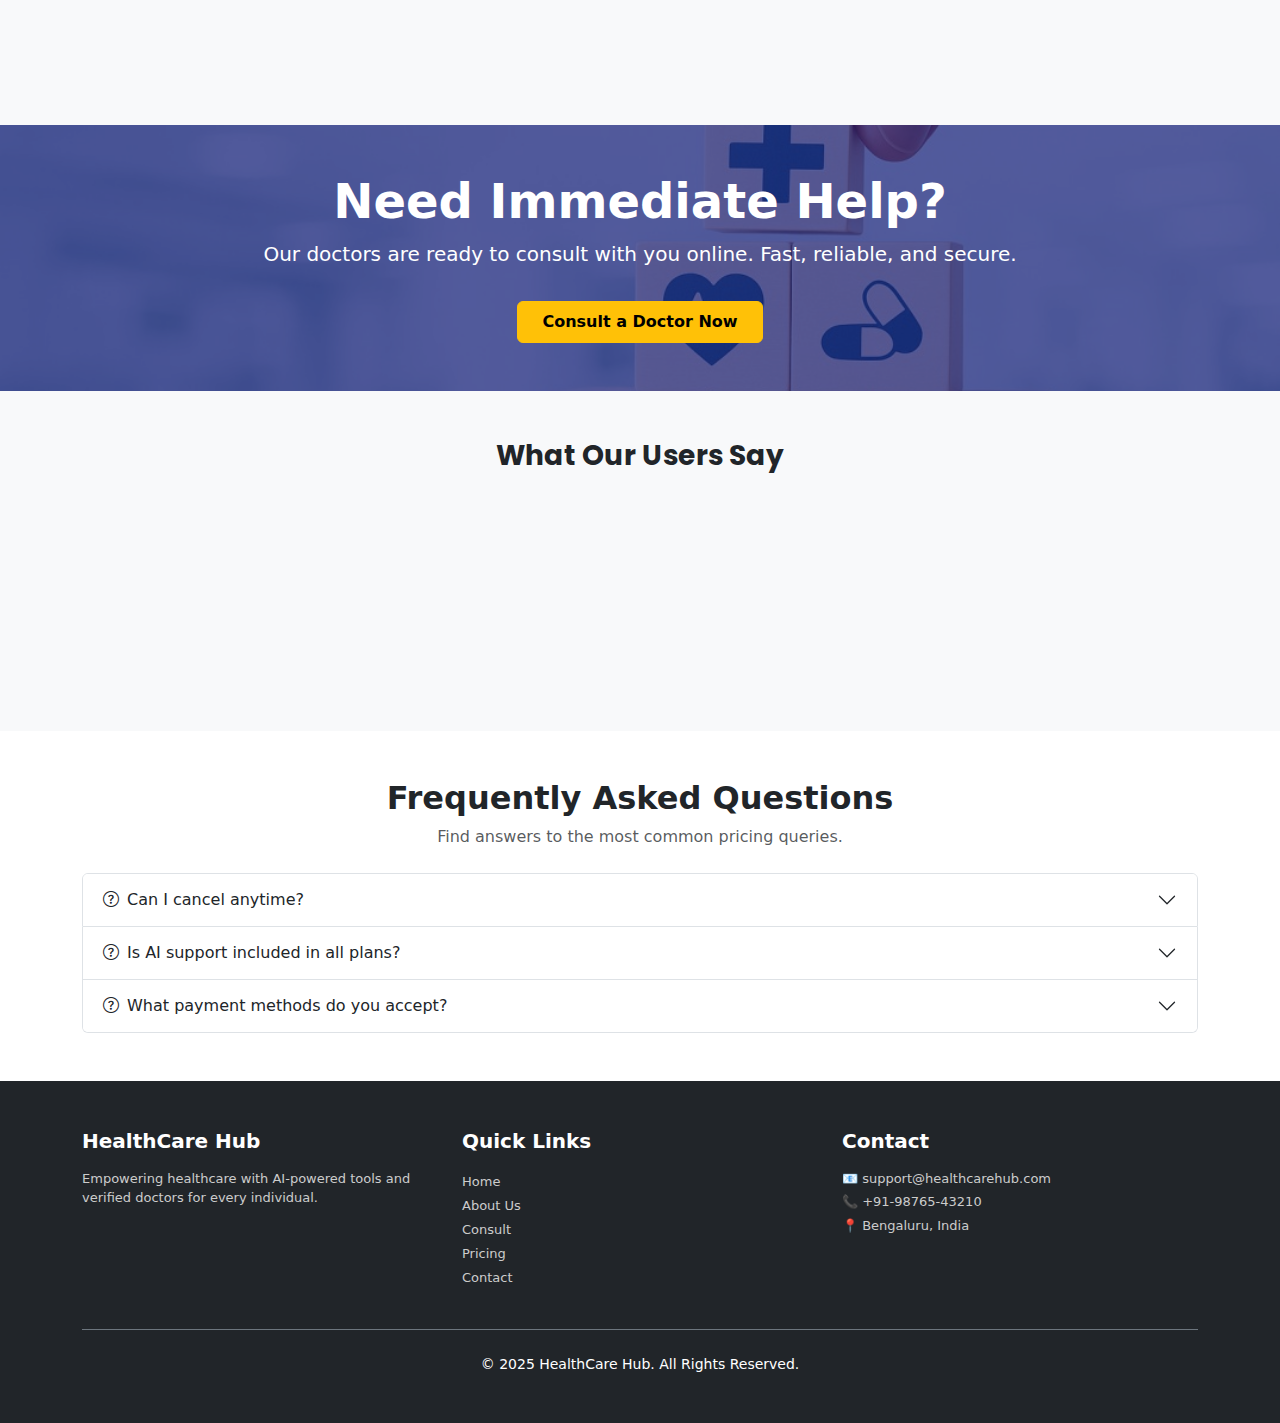
<file: pricing.html>
<!DOCTYPE html>
<html lang="en">
<head>
  <meta charset="UTF-8" />
  <meta name="viewport" content="width=device-width, initial-scale=1.0" />
  <title>Pricing | HealthCare Hub</title>

  <!-- Bootstrap 5 -->
  <link href="https://cdn.jsdelivr.net/npm/bootstrap@5.3.0/dist/css/bootstrap.min.css" rel="stylesheet">
  <!-- Font Awesome -->
  <link rel="stylesheet" href="https://cdnjs.cloudflare.com/ajax/libs/font-awesome/6.5.0/css/all.min.css">
  <!-- AOS CSS -->
  <link href="https://cdn.jsdelivr.net/npm/aos@2.3.4/dist/aos.css" rel="stylesheet">
  <!-- Google Fonts -->
  <link href="https://fonts.googleapis.com/css2?family=Poppins:wght@300;500;700&display=swap" rel="stylesheet">

  <!-- Bootstrap Icons CDN -->
  <link rel="stylesheet" href="https://cdn.jsdelivr.net/npm/bootstrap-icons@1.10.5/font/bootstrap-icons.css">
  <!-- Custom CSS -->
  <!-- <link rel="stylesheet" href="about-us.css"> -->

<style>
  html{scroll-behavior: smooth;}
  .hero { background: linear-gradient(to right, #007bff, #00c6ff); color: white; padding: 60px 0; text-align: center; }
  .navbar .nav-link.active {
    color: #ffc107 !important; 
    font-weight: 600; 
    border-bottom: 2px solid #ffc107; 
    padding-bottom: 4px;
  }
  .navbar .nav-link:hover {
    color: #ffc107 !important;
  }

   /* AI Chatbot */
  .help-button {
    position: fixed;
    bottom: 20px;
    right: 20px;
    background-color: #e0f7fa;
    color: #007bff;
    font-weight: 500;
    padding: 12px 20px;
    border-radius: 50px;
    box-shadow: 0 4px 12px rgba(0, 0, 0, 0.1);
    text-decoration: none;
    font-size: 0.95rem;
    display: flex;
    align-items: center;
    gap: 8px;
    z-index: 1000;
    border: none;
    cursor: pointer;
    transition: background 0.3s ease;
  }

  .help-button:hover {
    background-color: #b2ebf2;
  }

  /* Chat Panel */
  .chatbot-panel {
    position: fixed;
    bottom: 80px;
    right: 20px;
    width: 320px;
    background: #ffffff;
    border-radius: 16px;
    box-shadow: 0 10px 25px rgba(0, 0, 0, 0.1);
    display: none;
    flex-direction: column;
    overflow: hidden;
    z-index: 1001;
  }

  .chatbot-header {
    background-color: #00bcd4;
    color: white;
    padding: 12px 16px;
    font-weight: 600;
    display: flex;
    justify-content: space-between;
    align-items: center;
  }

  .chatbot-body {
    padding: 16px;
    font-size: 0.95rem;
    color: #444;
    min-height: 120px;
  }

  .close-btn {
    background: none;
    border: none;
    color: white;
    font-size: 1rem;
    cursor: pointer;
  }

  /* Placeholder for now */
  .placeholder-text {
    text-align: center;
    color: #888;
    margin-top: 20px;
  }
  .help-button,
  .chatbot-panel,
  .chatbot-header,
  .chatbot-body {
    font-family: 'Nunito', sans-serif;
  }

   
    
  /* About Us */
  .about-us {
      font-family: 'Poppins', sans-serif;
      padding: 30px 0;
      background-color: #e6f7ff;  /* Changed from #e8fffe */
      text-align: center;
  }


  .about-us .section-title {
      font-size: 2.5rem;
      font-weight: 600;
      color: #007BFF;
  }

  .about-us p {
      font-size: 1.1rem;
      color: #555;
      line-height: 1.8;
      text-align: left;
      padding: 10px 0;
  }
  
  
  .d-flex.overflow-auto {
  scroll-snap-type: x mandatory;
  -webkit-overflow-scrolling: touch;
  }

  .d-flex.overflow-auto > .card {
    scroll-snap-align: start;
  }

  /* Optional: Hide scrollbar */
  .d-flex.overflow-auto::-webkit-scrollbar {
    display: none;
  }

  /* footer*/
  footer {
    background-color: #333;
    color: white;
    }

    .footer-link,
    footer p {
    color: #cccccc;
    text-decoration: none;
    transition: color 0.3s ease;
    font-size: small;
    }

    .footer-link:hover,
    footer p:hover {
    text-decoration: underline;
    color: #ffffff;
    }


    footer h5 {
    font-weight: 600;
    }
</style>

  
</head>
<body>
  
  <!-- Navbar -->
  <nav class="navbar navbar-expand-lg navbar-dark sticky-top shadow-sm" style="background-color:  rgba(20, 30, 121, 0.95); font-family: 'Arial', sans-serif;">
      <div class="container">
        <a class="navbar-brand fw-bold text-white fs-4" href="#">
          HealthCare <span class="text-warning">Hub</span>
        </a>
        <button class="navbar-toggler text-white" type="button" data-bs-toggle="collapse" data-bs-target="#navbarNav">
          <span class="navbar-toggler-icon"></span>
        </button>
        <div class="collapse navbar-collapse" id="navbarNav">
          <ul class="navbar-nav ms-auto align-items-center gap-3">
            <li class="nav-item">
              <a class="nav-link fw-medium" href="index.html">Home</a>
            </li>
            <li class="nav-item">
              <a class="nav-link fw-medium" href="about-us.html">About us</a>
            </li>
            <li class="nav-item">
              <a class="nav-link fw-medium" href="consult.html">Consult</a>
            </li>
            <li class="nav-item">
              <a class="nav-link fw-medium active" href="pricing.html">Pricing</a>
            </li>
            <li class="nav-item">
              <a class="nav-link fw-medium" href="contact-us.html">Contact</a>
            </li>
            <li class="nav-item">
              <a class="btn btn-outline-light btn-sm px-3 rounded-pill" href="login.html">
                <i class="bi bi-box-arrow-in-right"></i> Login
              </a>
            </li>
            <li class="nav-item">
              <a class="btn btn-warning btn-sm px-3 rounded-pill fw-semibold" href="signup.html">
                <i class="bi bi-person-plus"></i> Sign Up
              </a>
            </li>
          </ul>
        </div>
      </div>
    </nav>
  
  <section class="hero">
    <div class="container" style="font-family: 'Poppins', sans-serif;">
      <h1 class="display-5 fw-bold typing-text">Affordable Plans for Every Need</h1>
      <p class="lead">Choose a plan that fits your healthcare journey-simple, flexible, and transparent pricing.</p>
      <a href="#plans-section" class="btn btn-light mt-3">View Plans</a>
    </div>
  </section>

  <!-- AI Chatbot -->
  <!-- <button class="btn btn-primary chatbot-btn" onclick="toggleChat()">💬 AI Assistant</button>
  <div class="chatbot" id="chatbot">
    <div class="chatbot-header bg-primary text-white p-2">
      <span>AI Health Assistant</span>
        <button class="btn-close btn-close-white" onclick="toggleChat()"></button>
    </div>
  <div class="chatbot-messages p-3" id="chatbot-messages"></div>
    <input type="text" class="form-control" id="chat-input" placeholder="Ask me anything about health..." onkeypress="sendMessage(event)">
  </div> -->

  <!-- Floating AI Assistant Button -->
  <button class="help-button" onclick="toggleChatbot()" title="AI Assistant">
    <i class="bi bi-robot"></i> AI Assistant
  </button>

  <!-- AI Assistant Chat Panel -->
  <div id="chatbot" class="chatbot-panel">
    <div class="chatbot-header">
      <span>AI Health Assistant</span>
      <button onclick="toggleChatbot()" class="close-btn"><i class="bi bi-x-lg"></i></button>
    </div>
    <div class="chatbot-body">
      <p class="placeholder-text">👋 Hi! I’m here to help with anything health-related.</p>
      <!-- Replace this with real AI integration if needed -->
    </div>
  </div>



  <!-- Pricing Section - Responsive Scroll on Mobile -->
  <section class="py-5 bg-light">
    <div id="plans-section">
      <div class="container" style="font-family: 'Poppins', sans-serif;">
        <div class="text-center mb-5">
          <h2 class="fw-bold text-primary">Our Pricing Plans</h2>
          <p class="text-muted">Choose the plan the fits you best.</p>
        </div>

        <!-- Desktop Grid Layout -->
        <div class="row g-4 d-none d-md-flex">
          <!-- Free Plan -->
          <div class="col-md-4" data-aos="fade-up" data-aos-delay="100">
            <div class="card h-100 border-primary shadow">
              <div class="card-body text-center">
                <h5 class="card-title text-primary"><i class="bi bi-person"></i> Free</h5>
                <h2 class="text-primary">₹0<span class="fs-6">/month</span></h2>
                <ul class="list-unstyled my-3">
                  <li>✔ Basic Consult Access</li>
                  <li>✔ Limited AI Chat Support</li>
                  <li>✔ Email Support</li>
                </ul>
                <a href="#" class="btn btn-outline-primary">Get Started</a>
              </div>
            </div>
          </div>

          <!-- Pro Plan -->
          <div class="col-md-4" data-aos="fade-up" data-aos-delay="300">
            <div class="card h-100 border-success shadow-lg">
              
              
              <div class="badge bg-warning text-success position-absolute top-0 end-0 m-2">Most Popular</div>

              <div class="card-body text-center">
                <h5 class="card-title text-success"><i class="bi bi-star-fill"></i> Pro</h5>
                <h2 class="text-success">₹1499<span class="fs-6">/month</span></h2>
                <ul class="list-unstyled my-3">
                  <li>✔ All Free Features</li>
                  <li>✔ Priority Consult Booking</li>
                  <li>✔ 24/7 AI & Chat Support</li>
                </ul>
                <a href="#" class="btn btn-success">Choose Pro</a>
              </div>
            </div>
          </div>

          <!-- Plus Plan -->
          <div class="col-md-4" data-aos="fade-up" data-aos-delay="500">
            <div class="card h-100 border-danger shadow-sm">
              <div class="card-body text-center">
                <h5 class="card-title text-danger"><i class="bi bi-gem"></i> Plus</h5>
                <h2 class="text-danger">₹2999<span class="fs-6">/month</span></h2>
                <ul class="list-unstyled my-3">
                  <li>✔ All Pro Features</li>
                  <li>✔ Dedicated Health Assistant</li>
                  <li>✔ Video Consultation Access</li>
                </ul>
                <a href="#" class="btn btn-outline-danger">Choose Plus</a>
              </div>
            </div>
          </div>
        </div>
        

        <!-- Scrollable Flex on Mobile -->
        <div class="d-flex d-md-none gap-3 overflow-auto px-1">
          <!-- Each card wrapped with fixed min-width for scrolling -->
          <div class="card flex-shrink-0 border-primary shadow text-center" style="min-width: 85%;">
            <div class="card-body">
              <h5 class="card-title text-primary"><i class="bi bi-person"></i> Free</h5>
              <h2 class="text-primary">₹0<span class="fs-6">/month</span></h2>
              <ul class="list-unstyled my-3">
                <li>✔ Basic Consult Access</li>
                <li>✔ Limited AI Chat Support</li>
                <li>✔ Email Support</li>
              </ul>
              <a href="#" class="btn btn-outline-primary">Get Started</a>
            </div>
          </div>

          <div class="card flex-shrink-0 border-success shadow-lg text-center" style="min-width: 85%;">
            <div class="card-body">
              <h5 class="card-title text-success"><i class="bi bi-star-fill"></i> Pro</h5>
              <h2 class="text-success">₹1499<span class="fs-6">/month</span></h2>
              <ul class="list-unstyled my-3">
                <li>✔ All Free Features</li>
                <li>✔ Priority Consult Booking</li>
                <li>✔ 24/7 AI & Chat Support</li>
              </ul>
              <a href="#" class="btn btn-success">Choose Pro</a>
            </div>
          </div>

          <div class="card flex-shrink-0 border-danger shadow-sm text-center" style="min-width: 85%;">
            <div class="card-body">
              <h5 class="card-title text-danger"><i class="bi bi-gem"></i> Plus</h5>
              <h2 class="text-danger">₹2999<span class="fs-6">/month</span></h2>
              <ul class="list-unstyled my-3">
                <li>✔ All Pro Features</li>
                <li>✔ Dedicated Health Assistant</li>
                <li>✔ Video Consultation Access</li>
              </ul>
              <a href="#" class="btn btn-outline-danger">Choose Plus</a>
            </div>
          </div>
        </div>

      </div>
    </div>
  </section>

  <!-- Pricing Tabel -->
  <section class="py-5 bg-white" style="font-family: 'Poppins', sans-serif;">
    <div id="pricingB" >
      <div class="container">
        <div class="text-center mb-4">
          <h2 class="fw-bold text-dark">Compare Our Plans</h2>
          <p class="text-muted">Find the perfect plan tailored to your needs.</p>
        </div>

        <div class="table-responsive rounded shadow-sm">
          <table class="table table-hover table-borderless text-center align-middle">
            <thead class="table-primary text-white" style="background-color: #0d6efd;">
              <tr style="border-bottom: 2px solid #dee2e6;">
                <th class="bg-primary-subtle text-dark fw-semibold">Features</th>
                <th class="text-primary"><i class="bi bi-person"></i><br>Free</th>
                <th class="text-success"><i class="bi bi-star-fill"></i><br>Pro</th>
                <th class="text-danger"><i class="bi bi-gem"></i><br>Plus</th>
              </tr>
            </thead>
            <tbody class="bg-light">
              <tr>
                <td>Basic Consult Access</td>
                <td>✔</td>
                <td>✔</td>
                <td>✔</td>
              </tr>
              <tr class="bg-white">
                <td>AI Chat Support</td>
                <td><span class="text-muted">Limited</span></td>
                <td>24/7</td>
                <td>24/7</td>
              </tr>
              <tr>
                <td>Email Support</td>
                <td>✔</td>
                <td>✔</td>
                <td>✔</td>
              </tr>
              <tr class="bg-white">
                <td>Priority Booking</td>
                <td><span class="text-muted">—</span></td>
                <td>✔</td>
                <td>✔</td>
              </tr>
              <tr>
                <td>Dedicated Health Assistant</td>
                <td><span class="text-muted">—</span></td>
                <td><span class="text-muted">—</span></td>
                <td>✔</td>
              </tr>
              <tr class="bg-white">
                <td>Video Consultation</td>
                <td><span class="text-muted">—</span></td>
                <td><span class="text-muted">—</span></td>
                <td>✔</td>
              </tr>
              <tr>
                <td class="fw-semibold text-dark">Price</td>
                <td><strong>₹0</strong></td>
                <td><strong>₹1499/mo</strong></td>
                <td><strong>₹2999/mo</strong></td>
              </tr>
              <tr class="bg-white">
                <td></td>
                <td><a href="#" class="btn btn-outline-primary btn-sm">Select Free</a></td>
                <td><a href="#" class="btn btn-success btn-sm">Choose Pro</a></td>
                <td><a href="#" class="btn btn-danger btn-sm">Choose Plus</a></td>
              </tr>
            </tbody>
          </table>
        </div>
      </div>
    </div>
  </section>
  

  
  
  <!-- plans inclued-section -->
  <section class="py-5 bg-light text-center">
    <div class="container">
      <h3 class="fw-bold mb-4">All Plans Include</h3>
      <div class="row g-4">
        <div class="col-md-4 "data-aos="zoom-in" data-aos-delay="100">
          <i class="bi bi-shield-check fs-1 text-success"></i>
          <h5 class="mt-2">Secure Platform</h5>
          <p class="text-muted">All your health data is encrypted and protected.</p>
        </div>
        <div class="col-md-4" data-aos="zoom-in" data-aos-delay="300">
          <i class="bi bi-clock-history fs-1 text-primary"></i>
          <h5 class="mt-2">24/7 Support</h5>
          <p class="text-muted">We’re here whenever you need us.</p>
        </div>
        <div class="col-md-4" data-aos="zoom-in" data-aos-delay="500">
          <i class="bi bi-phone fs-1 text-danger"></i>
          <h5 class="mt-2">Mobile Friendly</h5>
          <p class="text-muted">Access consultations and records on the go.</p>
        </div>
      </div>
    </div>
  </section>
    
    <!-- consultCTA  -->
  <section class="position-relative text-white py-5 " style="background-image: url('services.jpg'); background-size: cover; background-position: center;">
    <div class="overlay" style="position:absolute; top:0; left:0; width:100%; height:100%; background: rgba(20, 30, 121, 0.7); z-index: 1;"></div>
    <div class="container position-relative z-2 text-center">
      <h2 class="display-5 fw-bold">Need Immediate Help?</h2>
      <p class="lead">Our doctors are ready to consult with you online. Fast, reliable, and secure.</p>
      <a href="consult.html" class="btn btn-warning mt-3 px-4 py-2 fw-semibold">Consult a Doctor Now</a>
    </div>
  </section>

  <!-- Testimonials -->
  <section class="py-5 bg-light">
    <div class="container" style="font-family: 'Poppins', sans-serif;">
      <div class="text-center mb-4">
        <h3 class="fw-bold">What Our Users Say</h3>
      </div>

      <!-- Scrollable on small screens -->
      <div class="d-md-none overflow-auto" style="-webkit-overflow-scrolling: touch; scrollbar-width: none; -ms-overflow-style: none;">
        <div class="d-flex flex-nowrap gap-3" style="min-width: 100%;">
          <!-- Card 1 -->
          <div class="card shadow-sm p-3" style="min-width: 260px; max-width: 260px; flex: 0 0 auto;">
            <p>“The Pro plan is a life-saver. I get immediate responses from doctors and support!”</p>
            <div class="d-flex align-items-center mt-3">
              <!-- <img src="https://i.pravatar.cc/40?img=" class="rounded-circle me-3" alt=""> -->
              <div>
                <strong>Ravi</strong><br><small>Banglore, India</small>
              </div>
            </div>
          </div>
          <!-- Card 2 -->
          <div class="card shadow-sm p-3" style="min-width: 260px; max-width: 260px; flex: 0 0 auto;">
            <p>“With the Plus plan, I have my own health assistant. Totally worth it!”</p>
            <div class="d-flex align-items-center mt-3">
              <!-- <img src="https://i.pravatar.cc/40?img=11" class="rounded-circle me-3" alt=""> -->
              <div>
                <strong>Sharma</strong><br><small>Andhra Pradesh, India</small>
              </div>
            </div>
          </div>
          <!-- Card 3 -->
          <div class="card shadow-sm p-3" style="min-width: 260px; max-width: 260px; flex: 0 0 auto;">
            <p>“I started with the Free plan and upgraded soon after. Great service!”</p>
            <div class="d-flex align-items-center mt-3">
              <!-- <img src="https://i.pravatar.cc/40?img=12" class="rounded-circle me-3" alt=""> -->
              <div>
                <strong>Amit Raj</strong><br><small>Bangalore, India</small>
              </div>
            </div>
          </div>
        </div>
      </div>

      <!-- Grid layout for md and up -->
      <div class="d-none d-md-block">
        <div class="row g-4">
          <!-- Same cards reused in grid -->
          <div class="col-md-4" data-aos="fade-in" data-aos-delay="100">
            <div class="card shadow-sm p-3 h-100">
              <p>“The Pro plan is a life-saver. I get immediate responses from doctors and support!”</p>
              <div class="d-flex align-items-center mt-3">
                <!-- <img src="https://i.pravatar.cc/40?img=" class="rounded-circle me-3" alt=""> -->
                <div>
                  <strong>Ravi</strong><br><small>Banglore, India</small>
                </div>
              </div>
            </div>
          </div>
          <div class="col-md-4" data-aos="fade-in" data-aos-delay="300">
            <div class="card shadow-sm p-3 h-100">
              <p>“With the Plus plan, I have my own health assistant. Totally worth it!”</p>
              <div class="d-flex align-items-center mt-3">
                <!-- <img src="https://i.pravatar.cc/40?img=11" class="rounded-circle me-3" alt=""> -->
                <div>
                  <strong>Sharma</strong><br><small>Andhra Pradesh, India</small>
                </div>
              </div>
            </div>
          </div>
          <div class="col-md-4" data-aos="fade-in" data-aos-delay="500">
            <div class="card shadow-sm p-3 h-100">
              <p>“I started with the Free plan and upgraded soon after. Great service!”</p>
              <div class="d-flex align-items-center mt-3">
                <!-- <img src="https://i.pravatar.cc/40?img=12" class="rounded-circle me-3" alt=""> -->
                <div>
                  <strong>Amit Raj</strong><br><small>Bangalore, India</small>
                </div>
              </div>
            </div>
          </div>
        </div>
      </div>

    </div>
  </section>


  <!-- FAQ section -->
  <section class="py-5">
    <div class="container">
      <h2 class="fw-bold  text-center" >Frequently Asked Questions</h2>
        <p class="text-muted text-center mb-4">Find answers to the most common pricing queries.</p>
          <div class="accordion" id="faqAccordion">
            <div class="accordion-item">
              <h2 class="accordion-header" id="headingOne">
                <button class="accordion-button collapsed d-flex align-items-center" type="button" data-bs-toggle="collapse" data-bs-target="#collapseOne" aria-expanded="false">
                  <i class="bi bi-question-circle me-2"></i> Can I cancel anytime?
                </button>
              </h2>
              <div id="collapseOne" class="accordion-collapse collapse" aria-labelledby="headingOne" data-bs-parent="#faqAccordion">
                <div class="accordion-body bg-light text-muted">
                  <p> Yes, you can cancel or change your plan at any time from your dashboard.</p>
                </div>
              </div>
            </div>

            <div class="accordion-item">
              <h2 class="accordion-header">
                <button class="accordion-button collapsed" type="button" data-bs-toggle="collapse" data-bs-target="#faq2">
                  <i class="bi bi-question-circle me-2"></i>Is AI support included in all plans?
                </button>
              </h2>
              <div id="faq2" class="accordion-collapse collapse">
                <div class="accordion-body bg-light text-muted">
                  AI chat is available in all plans, but 24/7 access is exclusive to Pro and Plus.
                </div>
              </div>
            </div>

            <div class="accordion-item">
              <h2 class="accordion-header">
                <button class="accordion-button collapsed" type="button" data-bs-toggle="collapse" data-bs-target="#faq3">
                  <i class="bi bi-question-circle me-2"></i>What payment methods do you accept?
                </button>
              </h2>
              <div id="faq3" class="accordion-collapse collapse">
                <div class="accordion-body bg-light text-muted">
                  We accept all major credit/debit cards, UPI, and net banking.
                </div>
              </div>
            </div>
          </div>
    </div>
  </section>

   <!-- Footer -->
   <footer class="footer bg-dark text-white py-5">
    <div class="container">
      <div class="row text-center text-md-start gy-4">
  
        <!-- Column 1 -->
        <div class="col-12 col-md-4">
          <h5 class="fw-bold mb-3">HealthCare Hub</h5>
          <p style="color: #cccccc;">Empowering healthcare with AI-powered tools and verified doctors for every individual.</p>
        </div>
  
        <!-- Column 2 -->
        <div class="col-6 col-md-4">
          <h5 class="fw-bold mb-3">Quick Links</h5>
          <ul class="list-unstyled">
            <li><a href="index.html" class="footer-link">Home</a></li>
            <li><a href="about-us.html" class="footer-link">About Us</a></li>
            <li><a href="consult.html" class="footer-link">Consult</a></li>
            <li><a href="pricing.html" class="footer-link">Pricing</a></li>
            <li><a href="contact-us.html" class="footer-link">Contact</a></li>
          </ul>
        </div>
  
        <!-- Column 3 -->
        <div class="col-6 col-md-4">
          <h5 class="fw-bold mb-3">Contact</h5>
          <p class="mb-1">📧 support@healthcarehub.com</p>
          <p class="mb-1">📞 +91-98765-43210</p>
          <p class="mb-0">📍 Bengaluru, India</p>
        </div>
      </div>
  
      <!-- Bottom Text (this must be inside .container) -->
      <div class="text-center pt-4 mt-4 border-top border-secondary small ">
        © 2025 HealthCare Hub. All Rights Reserved.
      </div>
    </div>
  </footer>

  <!-- Bootstrap 5 JS -->
  <script src="https://cdn.jsdelivr.net/npm/bootstrap@5.3.0/dist/js/bootstrap.bundle.min.js"></script>

  <!-- AOS JS -->
  <script src="https://cdn.jsdelivr.net/npm/aos@2.3.4/dist/aos.js"></script>
  <script>
    AOS.init();
  </script>
  <script>
    function toggleChatbot() {
      const panel = document.getElementById('chatbot');
      panel.style.display = panel.style.display === 'flex' ? 'none' : 'flex';
    }
  </script>
  

  
  
</body>
</html>
</file>
<file: about-us.css>
body {
    background-color: #f9fafa;
    color: #333;
}


nav{
    
    
    display: flex;
    justify-content: space-between;
    background-color: #007BFF;
    padding: 15px;
    align-items: center;
}


.hero-about {
    font-family: 'Poppins', sans-serif;
    background-image: url('banner-health.jpg'); /* Optional image */
    background-size: cover;
    background-position: center;
    background-blend-mode: overlay;
    background: linear-gradient(to right, #007bff, #00c6ff); 
    color: white; 
    padding: 60px 0; 
    text-align: center;
}

/* AI Chatbot */
.chatbot-btn {
  position: fixed;
  bottom: 20px;
  right: 20px;
  background: #007BFF;
  color: white;
  padding: 10px 20px;
  border-radius: 50px;
  border: none;
  cursor: pointer;
}

.chatbot {
  display: none;
  position: fixed;
  bottom: 80px;
  right: 20px;
  width: 300px;
  background: white;
  border: 1px solid #ddd;
  box-shadow: 0px 0px 10px gray;
  border-radius: 10px;
}

.chatbot-header {
  background: #007BFF;
  color: white;
  padding: 10px;
  display: flex;
  justify-content: space-between;
  border-top-left-radius: 10px;
  border-top-right-radius: 10px;
}

.chatbot-messages {
  height: 200px;
  overflow-y: auto;
  padding: 10px;
}

#chat-input {
  width: 100%;
  padding: 10px;
  border: none;
  border-top: 1px solid #ddd;
}
  
/* About Us */
.about-us {
    font-family: 'Poppins', sans-serif;
    padding: 30px 0;
    background-color: #e6f7ff;  /* Changed from #e8fffe */
    text-align: center;
}


.about-us .section-title {
    font-size: 2.5rem;
    font-weight: 600;
    color: #007BFF;
}

.about-us p {
    font-size: 1.1rem;
    color: #555;
    line-height: 1.8;
    text-align: left;
    padding: 10px 0;
}
/* consult CTA  */
.consult-cta-section {
    background: url('serivece-section.jpg') no-repeat center center/cover;
    font-family: 'Poppins', sans-serif;
    position: relative;
    height: 350px;
    display: flex;
    align-items: center;
    justify-content: center;
  }
  
  .consult-cta-section .overlay {
    position: absolute;
    top: 0;
    left: 0;
    height: 100%;
    width: 100%;
    background: rgba(20, 30, 121, 0.7); /* dark blue overlay */
    z-index: 1;
  }
  
  .consult-cta-section .container {
    z-index: 2;
  }
  
/* Cards */
.card {
    font-family: 'Poppins', sans-serif;
    transition: transform 0.3s ease, box-shadow 0.3s ease;
    background-color: #ffffff;
    border: none;
    border-radius: 12px;
}

.card:hover {
    transform: translateY(-8px);
    box-shadow: 0px 12px 24px rgba(0, 0, 0, 0.15);
}

.card img {
    border-radius: 12px 12px 0 0;
}

/* Buttons */
.btn {
   
    padding: 10px 20px;
    border-radius: 8px;
    transition: background-color 0.3s ease;
}


/* vission  */
.final-vision-section {
    background-color: #2c2f8d;
  }
  
  .final-vision-section p {
    margin: 0;
    line-height: 1.8;
  }
</file>
